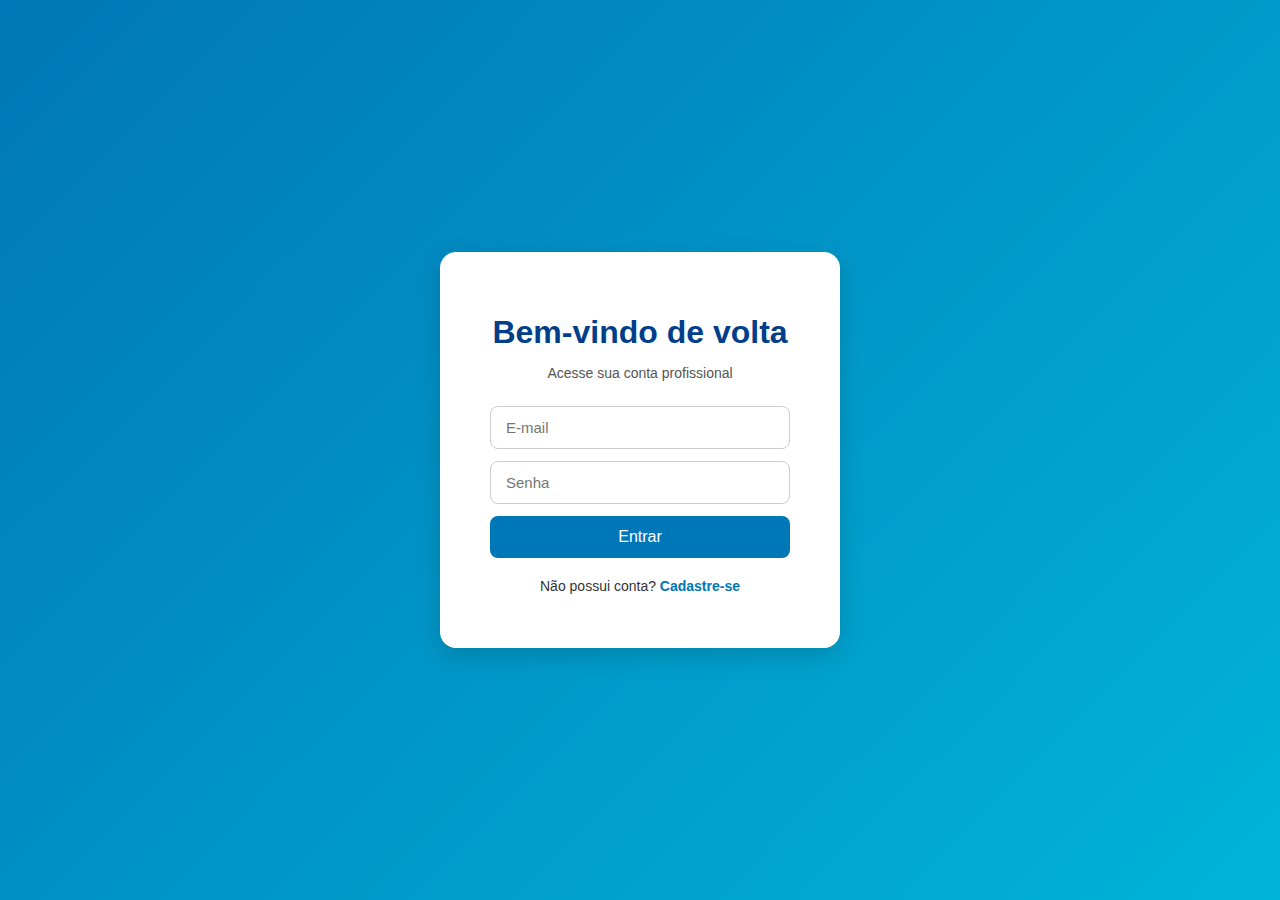
<file: src/main/java/com/puccampinassi/pi4/t2g09/onconnect/frontend/index.html>
<!-- Jhonatan -->

<!DOCTYPE html>
<html lang="pt-BR">
<head>
  <meta charset="UTF-8">
  <title>Login | OnConnect</title>
  <link rel="stylesheet" href="css/style.css">
</head>
<body>
  <div class="form-container">
    <div class="form-box">
      <h1>Bem-vindo de volta</h1>
      <p class="subtitle">Acesse sua conta profissional</p>
      <form id="loginForm">
        <input type="email" id="email" placeholder="E-mail" required>
        <input type="password" id="senha" placeholder="Senha" required>
        <button type="submit">Entrar</button>
      </form>
      <p class="redirect-text">
        Não possui conta?
        <a href="cadastro.html">Cadastre-se</a>
      </p>
    </div>
  </div>
  <script src="js/login.js"></script>
</body>
</html>
</file>
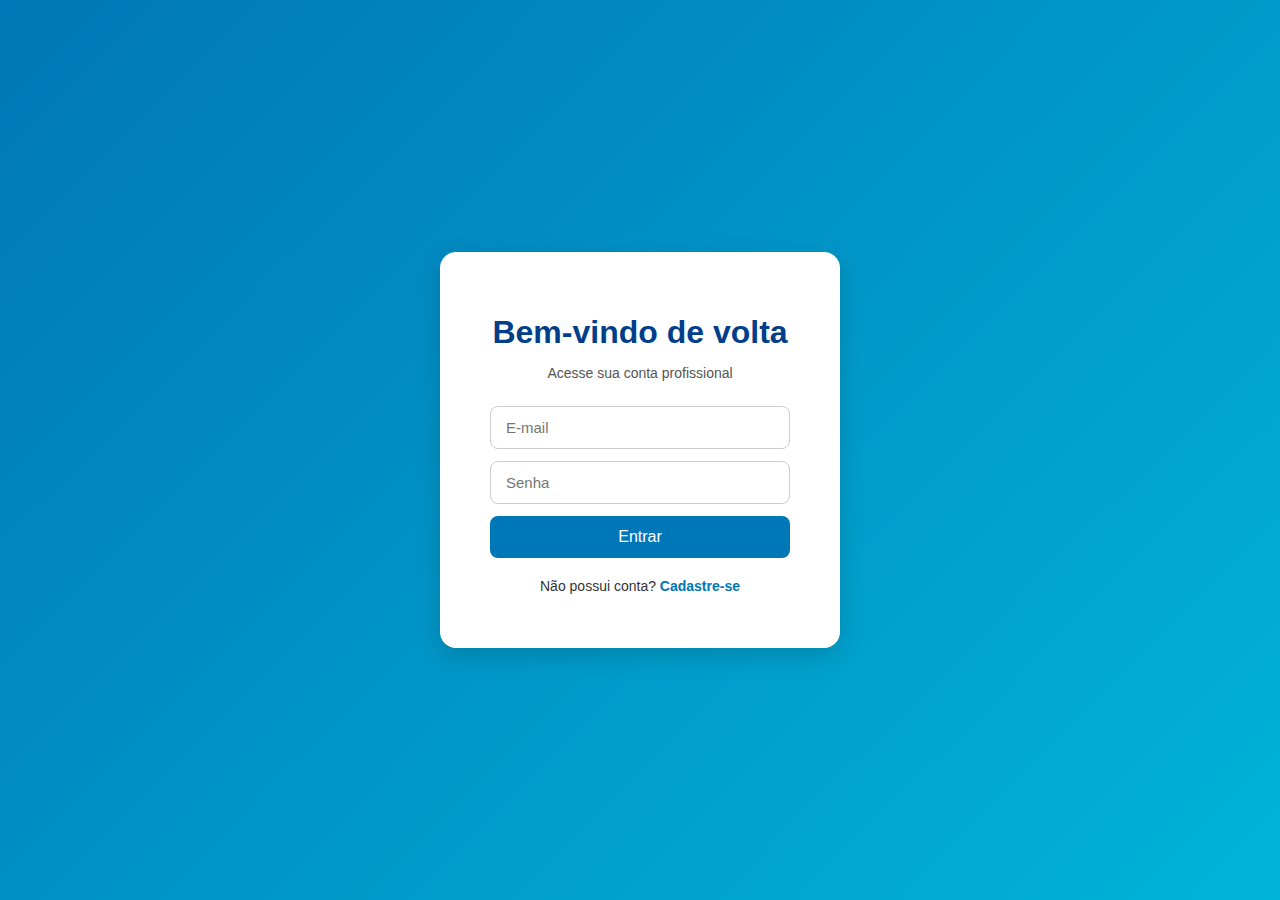
<file: SI-PI4-2025-T2-G09-flavio/src/main/java/com/puccampinassi/pi4/t2g09/onconnect/frontend/index.html>
<!DOCTYPE html>
<html lang="pt-BR">
<head>
  <meta charset="UTF-8">
  <title>Login | OnConnect</title>
  <link rel="stylesheet" href="css/style.css">
</head>
<body>
  <div class="form-container">
    <div class="form-box">
      <h1>Bem-vindo de volta</h1>
      <p class="subtitle">Acesse sua conta profissional</p>
      <form id="loginForm">
        <input type="email" id="email" placeholder="E-mail" required>
        <input type="password" id="senha" placeholder="Senha" required>
        <button type="submit">Entrar</button>
      </form>
      <p class="redirect-text">
        Não possui conta?
        <a href="cadastro.html">Cadastre-se</a>
      </p>
    </div>
  </div>
  <script src="js/login.js"></script>
</body>
</html>
</file>
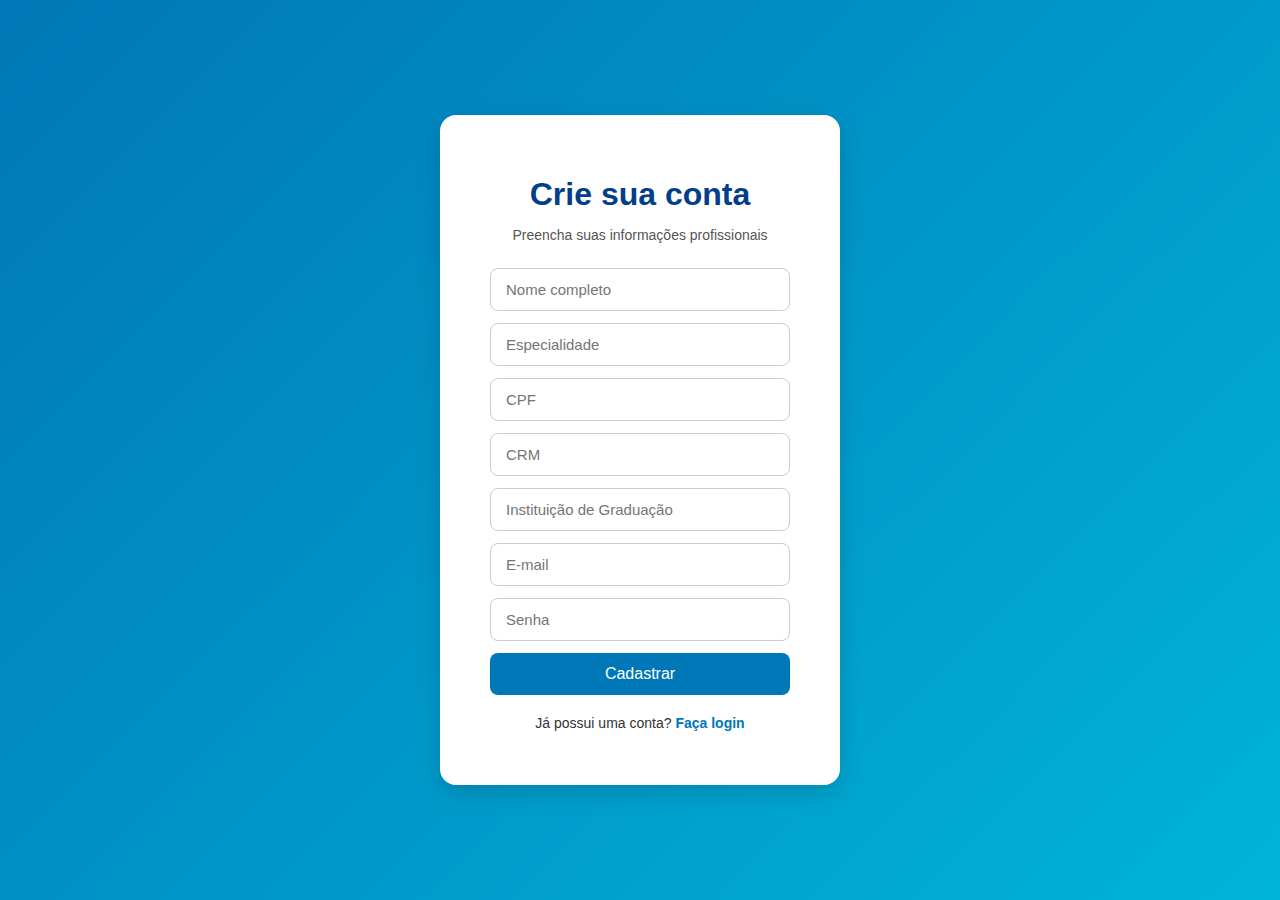
<file: src/main/java/com/puccampinassi/pi4/t2g09/onconnect/frontend/cadastro.html>
<!-- Jhonatan -->

<!DOCTYPE html>
<html lang="pt-BR">
<head>
  <meta charset="UTF-8">
  <title>Cadastro | OnConnect</title>
  <link rel="stylesheet" href="css/style.css">
</head>
<body>
  <div class="form-container">
    <div class="form-box">
      <h1>Crie sua conta</h1>
      <p class="subtitle">Preencha suas informações profissionais</p>
      <form id="cadastroForm">
        <input type="text" id="nomeCompleto" placeholder="Nome completo" required>
        <input type="text" id="especialidade" placeholder="Especialidade" required>
        <input type="text" id="cpf" placeholder="CPF" required>
        <input type="text" id="registroProfissional" placeholder="CRM" required>
        <input type="text" id="instituicao" placeholder="Instituição de Graduação">
        <input type="email" id="email" placeholder="E-mail" required>
        <input type="password" id="senha" placeholder="Senha" required>
        <button type="submit">Cadastrar</button>
      </form>
      <p class="redirect-text">
        Já possui uma conta?
        <a href="index.html">Faça login</a>
      </p>
    </div>
  </div>
  <script src="js/cadastro.js"></script>
</body>
</html>
</file>
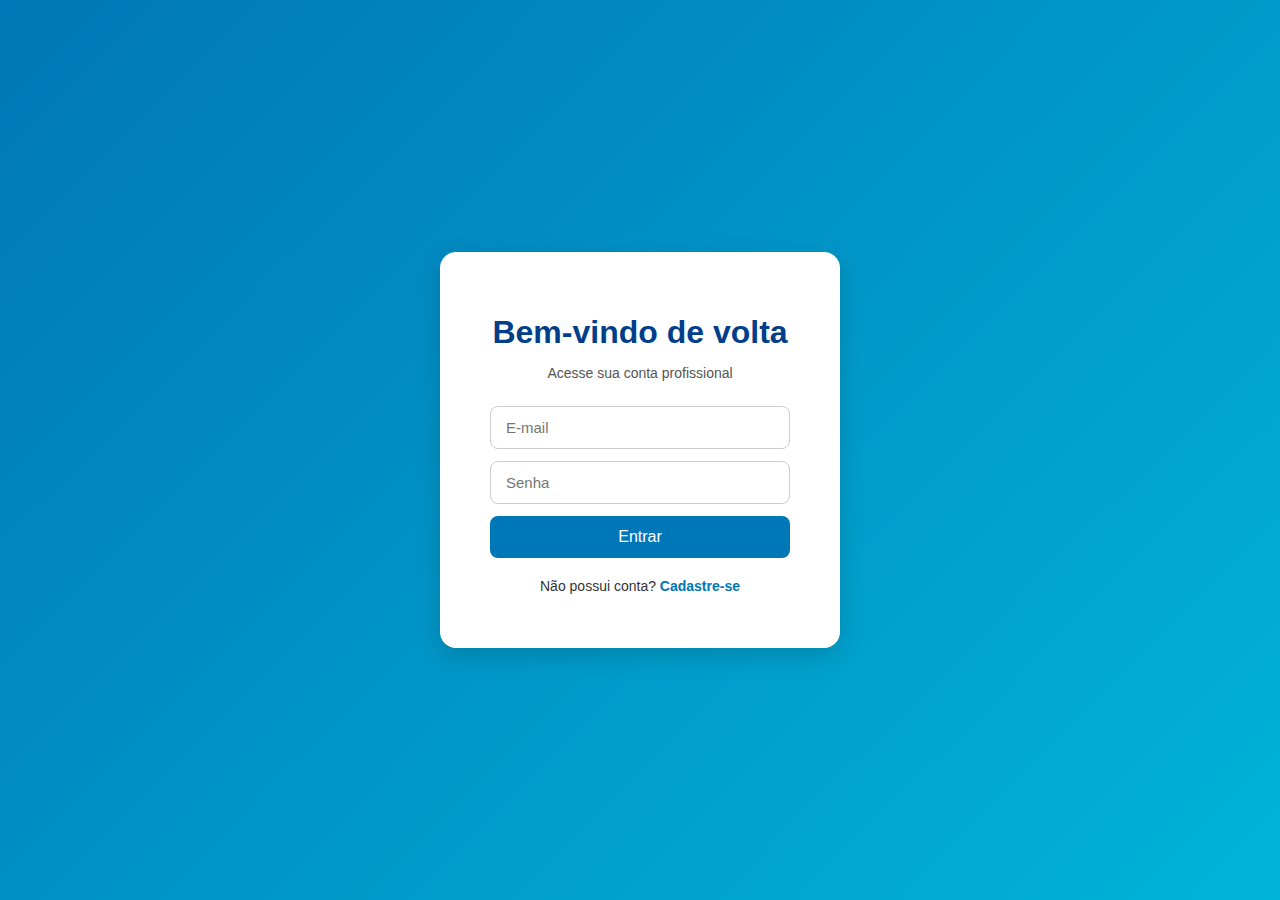
<file: src/main/java/com/puccampinassi/pi4/t2g09/onconnect/frontend/home.html>
<!-- Enrico -->

<!DOCTYPE html>
<html lang="pt-BR">
<head>
  <meta charset="UTF-8" />
  <meta name="viewport" content="width=device-width, initial-scale=1.0" />
  <title>OnConnect - Home</title>
  <link rel="stylesheet" href="css/home.css" />
</head>
<body>
  <div class="form-container">
    <div class="form-box">
      <h1>Bem-vindo, <span id="nomeUsuario"></span> 👋</h1>
      <p class="subtitle">Projeto em andamento — OnConnect 🚀</p>

      <div class="menu">
        <button onclick="window.location.href='posts.html'">Nova Publicação</button>
        <button id="logoutBtn" class="logout">Sair</button>
      </div>
    </div>
  </div>

  <!-- Área do feed -->
  <main class="feed-wrapper">
    <section class="feed-container">
      <!-- Barra de busca -->
      <form id="searchForm" class="feed-search">
        <input
          id="searchInput"
          type="text"
          placeholder="Buscar postagens pelo título..."
        />
        <button type="submit">Buscar</button>
      </form>

      <!-- Lista de posts -->
      <section id="postsContainer" class="posts-list">
        <!-- Os cards de post serão inseridos aqui via JS -->
      </section>

      <!-- Paginação -->
      <div class="feed-pagination">
        <button id="prevPageBtn">« Anterior</button>
        <span id="paginaAtual">Página 1</span>
        <button id="nextPageBtn">Próxima »</button>
      </div>
    </section>
  </main>

  <script src="js/home.js"></script>
</body>
</html>
</file>
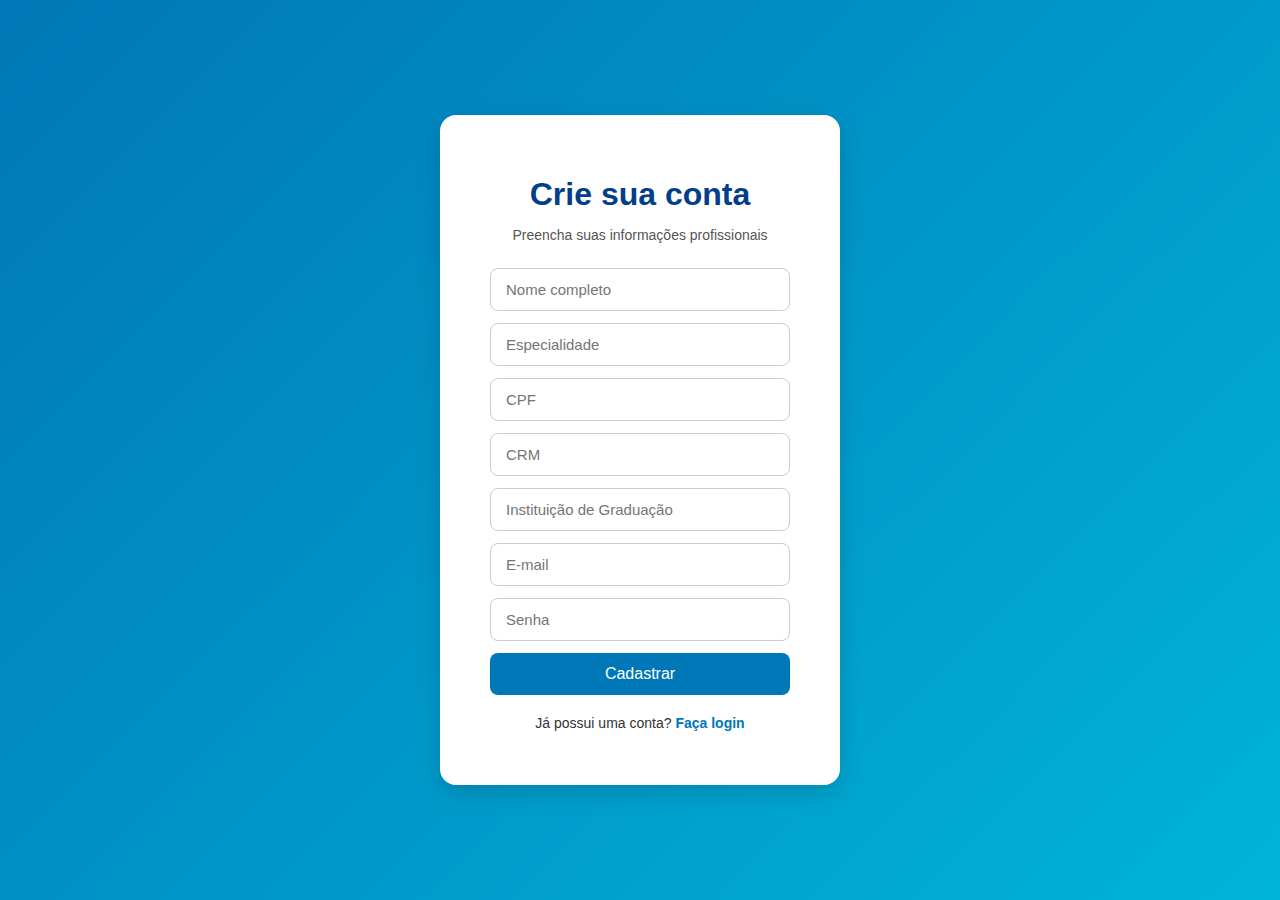
<file: SI-PI4-2025-T2-G09-flavio/src/main/java/com/puccampinassi/pi4/t2g09/onconnect/frontend/cadastro.html>
<!DOCTYPE html>
<html lang="pt-BR">
<head>
  <meta charset="UTF-8">
  <title>Cadastro | OnConnect</title>
  <link rel="stylesheet" href="css/style.css">
</head>
<body>
  <div class="form-container">
    <div class="form-box">
      <h1>Crie sua conta</h1>
      <p class="subtitle">Preencha suas informações profissionais</p>
      <form id="cadastroForm">
        <input type="text" id="nomeCompleto" placeholder="Nome completo" required>
        <input type="text" id="especialidade" placeholder="Especialidade" required>
        <input type="text" id="cpf" placeholder="CPF" required>
        <input type="text" id="registroProfissional" placeholder="CRM" required>
        <input type="text" id="instituicao" placeholder="Instituição de Graduação">
        <input type="email" id="email" placeholder="E-mail" required>
        <input type="password" id="senha" placeholder="Senha" required>
        <button type="submit">Cadastrar</button>
      </form>
      <p class="redirect-text">
        Já possui uma conta?
        <a href="index.html">Faça login</a>
      </p>
    </div>
  </div>
  <script src="js/cadastro.js"></script>
</body>
</html>
</file>
<file: src/main/java/com/puccampinassi/pi4/t2g09/onconnect/frontend/css/style.css>
/* Jhonatan/Flavio*/

* {
  box-sizing: border-box;
  font-family: "Poppins", sans-serif;
}

body {
  background: linear-gradient(135deg, #0077b6, #00b4d8);
  display: flex;
  justify-content: center;
  align-items: center;
  height: 100vh;
  margin: 0;
}

.form-container {
  display: flex;
  justify-content: center;
  align-items: center;
  width: 100%;
}

.form-box {
  background: white;
  padding: 40px 50px;
  border-radius: 16px;
  box-shadow: 0 8px 25px rgba(0, 0, 0, 0.15);
  text-align: center;
  width: 400px;
  max-width: 90%;
  animation: fadeIn 0.8s ease-in-out;
}

h1 {
  color: #023e8a;
  margin-bottom: 10px;
}

.subtitle {
  color: #555;
  font-size: 14px;
  margin-bottom: 25px;
}

input {
  display: block;
  width: 100%;
  margin: 12px 0;
  padding: 12px 15px;
  border: 1px solid #ccc;
  border-radius: 8px;
  font-size: 15px;
  transition: 0.3s;
}

input:focus {
  border-color: #0077b6;
  outline: none;
  box-shadow: 0 0 5px rgba(0, 119, 182, 0.3);
}

button {
  background: #0077b6;
  color: white;
  border: none;
  padding: 12px 0;
  width: 100%;
  border-radius: 8px;
  font-size: 16px;
  cursor: pointer;
  transition: 0.3s;
}

button:hover {
  background: #023e8a;
}

.redirect-text {
  margin-top: 20px;
  color: #333;
  font-size: 14px;
}

.redirect-text a {
  color: #0077b6;
  text-decoration: none;
  font-weight: bold;
}

.redirect-text a:hover {
  text-decoration: underline;
}

@keyframes fadeIn {
  from { opacity: 0; transform: translateY(-15px); }
  to { opacity: 1; transform: translateY(0); }
}

.menu {
  display: flex;
  flex-direction: column;
  gap: 15px;
  margin-top: 25px;
}

.menu button {
  background: #0077b6;
  border: none;
  border-radius: 8px;
  color: white;
  padding: 12px;
  font-size: 16px;
  font-weight: bold;
  cursor: pointer;
  transition: 0.3s;
}

.menu button:hover {
  background: #023e8a;
  transform: translateY(-2px);
}

.logout {
  background: #d62828;
}

.logout:hover {
  background: #9b2226;
}

* {
  box-sizing: border-box;
  font-family: "Poppins", sans-serif;
}

body {
  background: linear-gradient(135deg, #0077b6, #00b4d8);
  display: flex;
  justify-content: center;
  align-items: center;
  height: 100vh;
  margin: 0;
}

.form-container {
  display: flex;
  justify-content: center;
  align-items: center;
  width: 100%;
}

.form-box {
  background: white;
  padding: 40px 50px;
  border-radius: 16px;
  box-shadow: 0 8px 25px rgba(0, 0, 0, 0.15);
  text-align: center;
  width: 400px;
  max-width: 90%;
  animation: fadeIn 0.8s ease-in-out;
}

h1 {
  color: #023e8a;
  margin-bottom: 10px;
}

.subtitle {
  color: #555;
  font-size: 14px;
  margin-bottom: 25px;
}

input {
  display: block;
  width: 100%;
  margin: 12px 0;
  padding: 12px 15px;
  border: 1px solid #ccc;
  border-radius: 8px;
  font-size: 15px;
  transition: 0.3s;
}

input:focus {
  border-color: #0077b6;
  outline: none;
  box-shadow: 0 0 5px rgba(0, 119, 182, 0.3);
}

button {
  background: #0077b6;
  color: white;
  border: none;
  padding: 12px 0;
  width: 100%;
  border-radius: 8px;
  font-size: 16px;
  cursor: pointer;
  transition: 0.3s;
}

button:hover {
  background: #023e8a;
}

.redirect-text {
  margin-top: 20px;
  color: #333;
  font-size: 14px;
}

.redirect-text a {
  color: #0077b6;
  text-decoration: none;
  font-weight: bold;
}

.redirect-text a:hover {
  text-decoration: underline;
}

@keyframes fadeIn {
  from { opacity: 0; transform: translateY(-15px); }
  to { opacity: 1; transform: translateY(0); }
}

.menu {
  display: flex;
  flex-direction: column;
  gap: 15px;
  margin-top: 25px;
}

.menu button {
  background: #0077b6;
  border: none;
  border-radius: 8px;
  color: white;
  padding: 12px;
  font-size: 16px;
  font-weight: bold;
  cursor: pointer;
  transition: 0.3s;
}

.menu button:hover {
  background: #023e8a;
  transform: translateY(-2px);
}

.logout {
  background: #d62828;
}

.logout:hover {
  background: #9b2226;
}
</file>
<file: SI-PI4-2025-T2-G09-flavio/src/main/java/com/puccampinassi/pi4/t2g09/onconnect/frontend/css/style.css>
* {
  box-sizing: border-box;
  font-family: "Poppins", sans-serif;
}

body {
  background: linear-gradient(135deg, #0077b6, #00b4d8);
  display: flex;
  justify-content: center;
  align-items: center;
  height: 100vh;
  margin: 0;
}

.form-container {
  display: flex;
  justify-content: center;
  align-items: center;
  width: 100%;
}

.form-box {
  background: white;
  padding: 40px 50px;
  border-radius: 16px;
  box-shadow: 0 8px 25px rgba(0, 0, 0, 0.15);
  text-align: center;
  width: 400px;
  max-width: 90%;
  animation: fadeIn 0.8s ease-in-out;
}

h1 {
  color: #023e8a;
  margin-bottom: 10px;
}

.subtitle {
  color: #555;
  font-size: 14px;
  margin-bottom: 25px;
}

input {
  display: block;
  width: 100%;
  margin: 12px 0;
  padding: 12px 15px;
  border: 1px solid #ccc;
  border-radius: 8px;
  font-size: 15px;
  transition: 0.3s;
}

input:focus {
  border-color: #0077b6;
  outline: none;
  box-shadow: 0 0 5px rgba(0, 119, 182, 0.3);
}

button {
  background: #0077b6;
  color: white;
  border: none;
  padding: 12px 0;
  width: 100%;
  border-radius: 8px;
  font-size: 16px;
  cursor: pointer;
  transition: 0.3s;
}

button:hover {
  background: #023e8a;
}

.redirect-text {
  margin-top: 20px;
  color: #333;
  font-size: 14px;
}

.redirect-text a {
  color: #0077b6;
  text-decoration: none;
  font-weight: bold;
}

.redirect-text a:hover {
  text-decoration: underline;
}

@keyframes fadeIn {
  from { opacity: 0; transform: translateY(-15px); }
  to { opacity: 1; transform: translateY(0); }
}

.menu {
  display: flex;
  flex-direction: column;
  gap: 15px;
  margin-top: 25px;
}

.menu button {
  background: #0077b6;
  border: none;
  border-radius: 8px;
  color: white;
  padding: 12px;
  font-size: 16px;
  font-weight: bold;
  cursor: pointer;
  transition: 0.3s;
}

.menu button:hover {
  background: #023e8a;
  transform: translateY(-2px);
}

.logout {
  background: #d62828;
}

.logout:hover {
  background: #9b2226;
}
</file>
<file: src/main/java/com/puccampinassi/pi4/t2g09/onconnect/frontend/css/home.css>
/* Jhonatan/Flavio*/

/* ================== BASE DO PROJETO ================== */

* {
  box-sizing: border-box;
  font-family: "Poppins", sans-serif;
}

body {
  background: linear-gradient(135deg, #0077b6, #00b4d8);
  margin: 0;
  padding: 30px 0;
  min-height: 100vh;
}

/* Container do título e menu */
.form-container {
  display: flex;
  justify-content: center;
  width: 100%;
}

.form-box {
  background: white;
  padding: 40px 50px;
  border-radius: 16px;
  box-shadow: 0 8px 25px rgba(0, 0, 0, 0.15);
  text-align: center;
  width: 400px;
  max-width: 90%;
  animation: fadeIn 0.8s ease-in-out;
}

h1 {
  color: #023e8a;
  margin-bottom: 10px;
}

.subtitle {
  color: #555;
  font-size: 14px;
  margin-bottom: 25px;
}

/* Inputs padrões */
input {
  display: block;
  width: 100%;
  margin: 12px 0;
  padding: 12px 15px;
  border: 1px solid #ccc;
  border-radius: 8px;
  font-size: 15px;
  transition: 0.3s;
}

input:focus {
  border-color: #0077b6;
  outline: none;
  box-shadow: 0 0 5px rgba(0, 119, 182, 0.3);
}

/* Botões */
button {
  background: #0077b6;
  color: white;
  border: none;
  padding: 12px 0;
  width: 100%;
  border-radius: 8px;
  font-size: 16px;
  cursor: pointer;
  transition: 0.3s;
}

button:hover {
  background: #023e8a;
}

.redirect-text {
  margin-top: 20px;
  color: #333;
  font-size: 14px;
}

.redirect-text a {
  color: #0077b6;
  text-decoration: none;
  font-weight: bold;
}

.redirect-text a:hover {
  text-decoration: underline;
}

@keyframes fadeIn {
  from { opacity: 0; transform: translateY(-15px); }
  to { opacity: 1; transform: translateY(0); }
}

/* Menu na home */
.menu {
  display: flex;
  flex-direction: column;
  gap: 15px;
  margin-top: 25px;
}

.menu button {
  background: #0077b6;
  border: none;
  border-radius: 8px;
  color: white;
  padding: 12px;
  font-size: 16px;
  font-weight: bold;
  cursor: pointer;
  transition: 0.3s;
}

.menu button:hover {
  background: #023e8a;
  transform: translateY(-2px);
}

.logout {
  background: #d62828;
}

.logout:hover {
  background: #9b2226;
}

/* ================== FEED ================== */

/* Wrapper do feed abaixo da caixa de boas vindas */
.feed-wrapper {
  margin-top: 40px;
  display: flex;
  justify-content: center;
}

/* Caixa principal do feed */
.feed-container {
  background: white;
  width: 700px;
  max-width: 95%;
  padding: 25px;
  border-radius: 16px;
  box-shadow: 0 8px 25px rgba(0, 0, 0, 0.15);
  animation: fadeIn 0.6s ease-in-out;
}

/* Barra de busca */
.feed-search {
  display: flex;
  gap: 10px;
  margin-bottom: 20px;
}

.feed-search input {
  flex: 1;
  padding: 12px 15px;
  border-radius: 8px;
  border: 1px solid #ccc;
  font-size: 15px;
}

.feed-search button {
  width: auto;
  padding: 12px 18px;
}

/* Lista de posts */
.posts-list {
  display: flex;
  flex-direction: column;
  gap: 20px;
}

/* Card de cada post */
.post-card {
  background: #f8f9fa;
  padding: 20px;
  border-radius: 12px;
  border-left: 5px solid #0077b6;
}

.post-titulo {
  margin: 0 0 8px;
  font-size: 20px;
  color: #023e8a;
}

.post-meta {
  font-size: 12px;
  color: #555;
  margin-bottom: 10px;
}

.post-texto {
  font-size: 14px;
  color: #333;
  margin-bottom: 10px;
}

.post-footer {
  font-size: 14px;
  color: #0077b6;
  font-weight: bold;
}

/* Paginação */
.feed-pagination {
  margin-top: 25px;
  display: flex;
  justify-content: center;
  align-items: center;
  gap: 15px;
}

.feed-pagination button {
  width: auto;
  padding: 8px 16px;
  font-size: 14px;
}

/* ================== IMAGENS DOS POSTS ================== */

/* Imagem dentro dos cards do feed (home) */
.post-card img {
  max-width: 100%;
  max-height: 250px;
  width: 100%;
  height: auto;
  border-radius: 12px;
  object-fit: cover;
  margin-top: 10px;
  display: block;
}

/* Imagem na página de detalhes/comentários */
.post-detalhe-imagem {
  max-width: 100%;
  max-height: 350px;
  width: 100%;
  height: auto;
  border-radius: 16px;
  object-fit: cover;
  margin: 12px 0;
  display: block;
}
</file>
